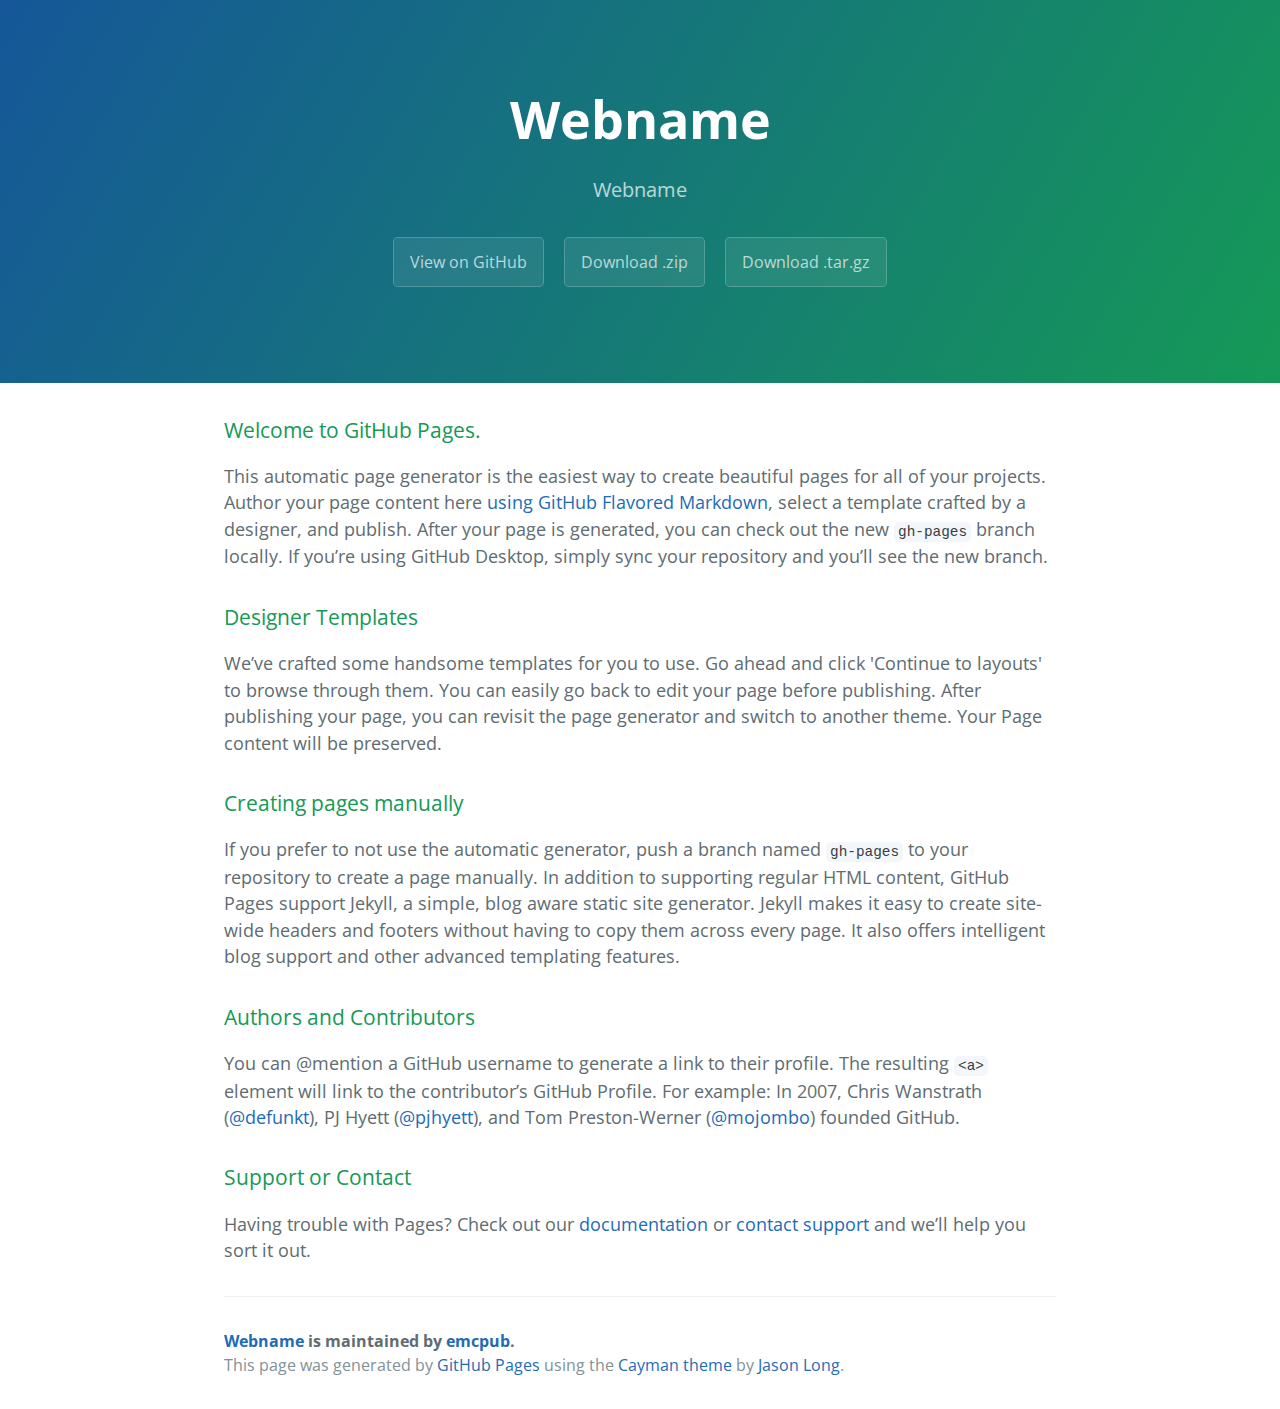
<file: index.html>
<!DOCTYPE html>
<html lang="en-us">
  <head>
    <meta charset="UTF-8">
    <title>Webname by emcpub</title>
    <meta name="viewport" content="width=device-width, initial-scale=1">
    <link rel="stylesheet" type="text/css" href="stylesheets/normalize.css" media="screen">
    <link href='https://fonts.googleapis.com/css?family=Open+Sans:400,700' rel='stylesheet' type='text/css'>
    <link rel="stylesheet" type="text/css" href="stylesheets/stylesheet.css" media="screen">
    <link rel="stylesheet" type="text/css" href="stylesheets/github-light.css" media="screen">
  </head>
  <body>
    <section class="page-header">
      <h1 class="project-name">Webname</h1>
      <h2 class="project-tagline">Webname</h2>
      <a href="https://github.com/emcpub/webname" class="btn">View on GitHub</a>
      <a href="https://github.com/emcpub/webname/zipball/master" class="btn">Download .zip</a>
      <a href="https://github.com/emcpub/webname/tarball/master" class="btn">Download .tar.gz</a>
    </section>

    <section class="main-content">
      <h3>
<a id="welcome-to-github-pages" class="anchor" href="#welcome-to-github-pages" aria-hidden="true"><span aria-hidden="true" class="octicon octicon-link"></span></a>Welcome to GitHub Pages.</h3>

<p>This automatic page generator is the easiest way to create beautiful pages for all of your projects. Author your page content here <a href="https://guides.github.com/features/mastering-markdown/">using GitHub Flavored Markdown</a>, select a template crafted by a designer, and publish. After your page is generated, you can check out the new <code>gh-pages</code> branch locally. If you’re using GitHub Desktop, simply sync your repository and you’ll see the new branch.</p>

<h3>
<a id="designer-templates" class="anchor" href="#designer-templates" aria-hidden="true"><span aria-hidden="true" class="octicon octicon-link"></span></a>Designer Templates</h3>

<p>We’ve crafted some handsome templates for you to use. Go ahead and click 'Continue to layouts' to browse through them. You can easily go back to edit your page before publishing. After publishing your page, you can revisit the page generator and switch to another theme. Your Page content will be preserved.</p>

<h3>
<a id="creating-pages-manually" class="anchor" href="#creating-pages-manually" aria-hidden="true"><span aria-hidden="true" class="octicon octicon-link"></span></a>Creating pages manually</h3>

<p>If you prefer to not use the automatic generator, push a branch named <code>gh-pages</code> to your repository to create a page manually. In addition to supporting regular HTML content, GitHub Pages support Jekyll, a simple, blog aware static site generator. Jekyll makes it easy to create site-wide headers and footers without having to copy them across every page. It also offers intelligent blog support and other advanced templating features.</p>

<h3>
<a id="authors-and-contributors" class="anchor" href="#authors-and-contributors" aria-hidden="true"><span aria-hidden="true" class="octicon octicon-link"></span></a>Authors and Contributors</h3>

<p>You can @mention a GitHub username to generate a link to their profile. The resulting <code>&lt;a&gt;</code> element will link to the contributor’s GitHub Profile. For example: In 2007, Chris Wanstrath (<a href="https://github.com/defunkt" class="user-mention">@defunkt</a>), PJ Hyett (<a href="https://github.com/pjhyett" class="user-mention">@pjhyett</a>), and Tom Preston-Werner (<a href="https://github.com/mojombo" class="user-mention">@mojombo</a>) founded GitHub.</p>

<h3>
<a id="support-or-contact" class="anchor" href="#support-or-contact" aria-hidden="true"><span aria-hidden="true" class="octicon octicon-link"></span></a>Support or Contact</h3>

<p>Having trouble with Pages? Check out our <a href="https://help.github.com/pages">documentation</a> or <a href="https://github.com/contact">contact support</a> and we’ll help you sort it out.</p>

      <footer class="site-footer">
        <span class="site-footer-owner"><a href="https://github.com/emcpub/webname">Webname</a> is maintained by <a href="https://github.com/emcpub">emcpub</a>.</span>

        <span class="site-footer-credits">This page was generated by <a href="https://pages.github.com">GitHub Pages</a> using the <a href="https://github.com/jasonlong/cayman-theme">Cayman theme</a> by <a href="https://twitter.com/jasonlong">Jason Long</a>.</span>
      </footer>

    </section>

  
  </body>
</html>
</file>
<file: stylesheets/stylesheet.css>
* {
  box-sizing: border-box; }

body {
  padding: 0;
  margin: 0;
  font-family: "Open Sans", "Helvetica Neue", Helvetica, Arial, sans-serif;
  font-size: 16px;
  line-height: 1.5;
  color: #606c71; }

a {
  color: #1e6bb8;
  text-decoration: none; }
  a:hover {
    text-decoration: underline; }

.btn {
  display: inline-block;
  margin-bottom: 1rem;
  color: rgba(255, 255, 255, 0.7);
  background-color: rgba(255, 255, 255, 0.08);
  border-color: rgba(255, 255, 255, 0.2);
  border-style: solid;
  border-width: 1px;
  border-radius: 0.3rem;
  transition: color 0.2s, background-color 0.2s, border-color 0.2s; }
  .btn + .btn {
    margin-left: 1rem; }

.btn:hover {
  color: rgba(255, 255, 255, 0.8);
  text-decoration: none;
  background-color: rgba(255, 255, 255, 0.2);
  border-color: rgba(255, 255, 255, 0.3); }

@media screen and (min-width: 64em) {
  .btn {
    padding: 0.75rem 1rem; } }

@media screen and (min-width: 42em) and (max-width: 64em) {
  .btn {
    padding: 0.6rem 0.9rem;
    font-size: 0.9rem; } }

@media screen and (max-width: 42em) {
  .btn {
    display: block;
    width: 100%;
    padding: 0.75rem;
    font-size: 0.9rem; }
    .btn + .btn {
      margin-top: 1rem;
      margin-left: 0; } }

.page-header {
  color: #fff;
  text-align: center;
  background-color: #159957;
  background-image: linear-gradient(120deg, #155799, #159957); }

@media screen and (min-width: 64em) {
  .page-header {
    padding: 5rem 6rem; } }

@media screen and (min-width: 42em) and (max-width: 64em) {
  .page-header {
    padding: 3rem 4rem; } }

@media screen and (max-width: 42em) {
  .page-header {
    padding: 2rem 1rem; } }

.project-name {
  margin-top: 0;
  margin-bottom: 0.1rem; }

@media screen and (min-width: 64em) {
  .project-name {
    font-size: 3.25rem; } }

@media screen and (min-width: 42em) and (max-width: 64em) {
  .project-name {
    font-size: 2.25rem; } }

@media screen and (max-width: 42em) {
  .project-name {
    font-size: 1.75rem; } }

.project-tagline {
  margin-bottom: 2rem;
  font-weight: normal;
  opacity: 0.7; }

@media screen and (min-width: 64em) {
  .project-tagline {
    font-size: 1.25rem; } }

@media screen and (min-width: 42em) and (max-width: 64em) {
  .project-tagline {
    font-size: 1.15rem; } }

@media screen and (max-width: 42em) {
  .project-tagline {
    font-size: 1rem; } }

.main-content :first-child {
  margin-top: 0; }
.main-content img {
  max-width: 100%; }
.main-content h1, .main-content h2, .main-content h3, .main-content h4, .main-content h5, .main-content h6 {
  margin-top: 2rem;
  margin-bottom: 1rem;
  font-weight: normal;
  color: #159957; }
.main-content p {
  margin-bottom: 1em; }
.main-content code {
  padding: 2px 4px;
  font-family: Consolas, "Liberation Mono", Menlo, Courier, monospace;
  font-size: 0.9rem;
  color: #383e41;
  background-color: #f3f6fa;
  border-radius: 0.3rem; }
.main-content pre {
  padding: 0.8rem;
  margin-top: 0;
  margin-bottom: 1rem;
  font: 1rem Consolas, "Liberation Mono", Menlo, Courier, monospace;
  color: #567482;
  word-wrap: normal;
  background-color: #f3f6fa;
  border: solid 1px #dce6f0;
  border-radius: 0.3rem; }
  .main-content pre > code {
    padding: 0;
    margin: 0;
    font-size: 0.9rem;
    color: #567482;
    word-break: normal;
    white-space: pre;
    background: transparent;
    border: 0; }
.main-content .highlight {
  margin-bottom: 1rem; }
  .main-content .highlight pre {
    margin-bottom: 0;
    word-break: normal; }
.main-content .highlight pre, .main-content pre {
  padding: 0.8rem;
  overflow: auto;
  font-size: 0.9rem;
  line-height: 1.45;
  border-radius: 0.3rem; }
.main-content pre code, .main-content pre tt {
  display: inline;
  max-width: initial;
  padding: 0;
  margin: 0;
  overflow: initial;
  line-height: inherit;
  word-wrap: normal;
  background-color: transparent;
  border: 0; }
  .main-content pre code:before, .main-content pre code:after, .main-content pre tt:before, .main-content pre tt:after {
    content: normal; }
.main-content ul, .main-content ol {
  margin-top: 0; }
.main-content blockquote {
  padding: 0 1rem;
  margin-left: 0;
  color: #819198;
  border-left: 0.3rem solid #dce6f0; }
  .main-content blockquote > :first-child {
    margin-top: 0; }
  .main-content blockquote > :last-child {
    margin-bottom: 0; }
.main-content table {
  display: block;
  width: 100%;
  overflow: auto;
  word-break: normal;
  word-break: keep-all; }
  .main-content table th {
    font-weight: bold; }
  .main-content table th, .main-content table td {
    padding: 0.5rem 1rem;
    border: 1px solid #e9ebec; }
.main-content dl {
  padding: 0; }
  .main-content dl dt {
    padding: 0;
    margin-top: 1rem;
    font-size: 1rem;
    font-weight: bold; }
  .main-content dl dd {
    padding: 0;
    margin-bottom: 1rem; }
.main-content hr {
  height: 2px;
  padding: 0;
  margin: 1rem 0;
  background-color: #eff0f1;
  border: 0; }

@media screen and (min-width: 64em) {
  .main-content {
    max-width: 64rem;
    padding: 2rem 6rem;
    margin: 0 auto;
    font-size: 1.1rem; } }

@media screen and (min-width: 42em) and (max-width: 64em) {
  .main-content {
    padding: 2rem 4rem;
    font-size: 1.1rem; } }

@media screen and (max-width: 42em) {
  .main-content {
    padding: 2rem 1rem;
    font-size: 1rem; } }

.site-footer {
  padding-top: 2rem;
  margin-top: 2rem;
  border-top: solid 1px #eff0f1; }

.site-footer-owner {
  display: block;
  font-weight: bold; }

.site-footer-credits {
  color: #819198; }

@media screen and (min-width: 64em) {
  .site-footer {
    font-size: 1rem; } }

@media screen and (min-width: 42em) and (max-width: 64em) {
  .site-footer {
    font-size: 1rem; } }

@media screen and (max-width: 42em) {
  .site-footer {
    font-size: 0.9rem; } }
</file>
<file: stylesheets/github-light.css>
/*
The MIT License (MIT)

Copyright (c) 2016 GitHub, Inc.

Permission is hereby granted, free of charge, to any person obtaining a copy
of this software and associated documentation files (the "Software"), to deal
in the Software without restriction, including without limitation the rights
to use, copy, modify, merge, publish, distribute, sublicense, and/or sell
copies of the Software, and to permit persons to whom the Software is
furnished to do so, subject to the following conditions:

The above copyright notice and this permission notice shall be included in all
copies or substantial portions of the Software.

THE SOFTWARE IS PROVIDED "AS IS", WITHOUT WARRANTY OF ANY KIND, EXPRESS OR
IMPLIED, INCLUDING BUT NOT LIMITED TO THE WARRANTIES OF MERCHANTABILITY,
FITNESS FOR A PARTICULAR PURPOSE AND NONINFRINGEMENT. IN NO EVENT SHALL THE
AUTHORS OR COPYRIGHT HOLDERS BE LIABLE FOR ANY CLAIM, DAMAGES OR OTHER
LIABILITY, WHETHER IN AN ACTION OF CONTRACT, TORT OR OTHERWISE, ARISING FROM,
OUT OF OR IN CONNECTION WITH THE SOFTWARE OR THE USE OR OTHER DEALINGS IN THE
SOFTWARE.

*/

.pl-c /* comment */ {
  color: #969896;
}

.pl-c1 /* constant, variable.other.constant, support, meta.property-name, support.constant, support.variable, meta.module-reference, markup.raw, meta.diff.header */,
.pl-s .pl-v /* string variable */ {
  color: #0086b3;
}

.pl-e /* entity */,
.pl-en /* entity.name */ {
  color: #795da3;
}

.pl-smi /* variable.parameter.function, storage.modifier.package, storage.modifier.import, storage.type.java, variable.other */,
.pl-s .pl-s1 /* string source */ {
  color: #333;
}

.pl-ent /* entity.name.tag */ {
  color: #63a35c;
}

.pl-k /* keyword, storage, storage.type */ {
  color: #a71d5d;
}

.pl-s /* string */,
.pl-pds /* punctuation.definition.string, string.regexp.character-class */,
.pl-s .pl-pse .pl-s1 /* string punctuation.section.embedded source */,
.pl-sr /* string.regexp */,
.pl-sr .pl-cce /* string.regexp constant.character.escape */,
.pl-sr .pl-sre /* string.regexp source.ruby.embedded */,
.pl-sr .pl-sra /* string.regexp string.regexp.arbitrary-repitition */ {
  color: #183691;
}

.pl-v /* variable */ {
  color: #ed6a43;
}

.pl-id /* invalid.deprecated */ {
  color: #b52a1d;
}

.pl-ii /* invalid.illegal */ {
  color: #f8f8f8;
  background-color: #b52a1d;
}

.pl-sr .pl-cce /* string.regexp constant.character.escape */ {
  font-weight: bold;
  color: #63a35c;
}

.pl-ml /* markup.list */ {
  color: #693a17;
}

.pl-mh /* markup.heading */,
.pl-mh .pl-en /* markup.heading entity.name */,
.pl-ms /* meta.separator */ {
  font-weight: bold;
  color: #1d3e81;
}

.pl-mq /* markup.quote */ {
  color: #008080;
}

.pl-mi /* markup.italic */ {
  font-style: italic;
  color: #333;
}

.pl-mb /* markup.bold */ {
  font-weight: bold;
  color: #333;
}

.pl-md /* markup.deleted, meta.diff.header.from-file */ {
  color: #bd2c00;
  background-color: #ffecec;
}

.pl-mi1 /* markup.inserted, meta.diff.header.to-file */ {
  color: #55a532;
  background-color: #eaffea;
}

.pl-mdr /* meta.diff.range */ {
  font-weight: bold;
  color: #795da3;
}

.pl-mo /* meta.output */ {
  color: #1d3e81;
}
</file>
